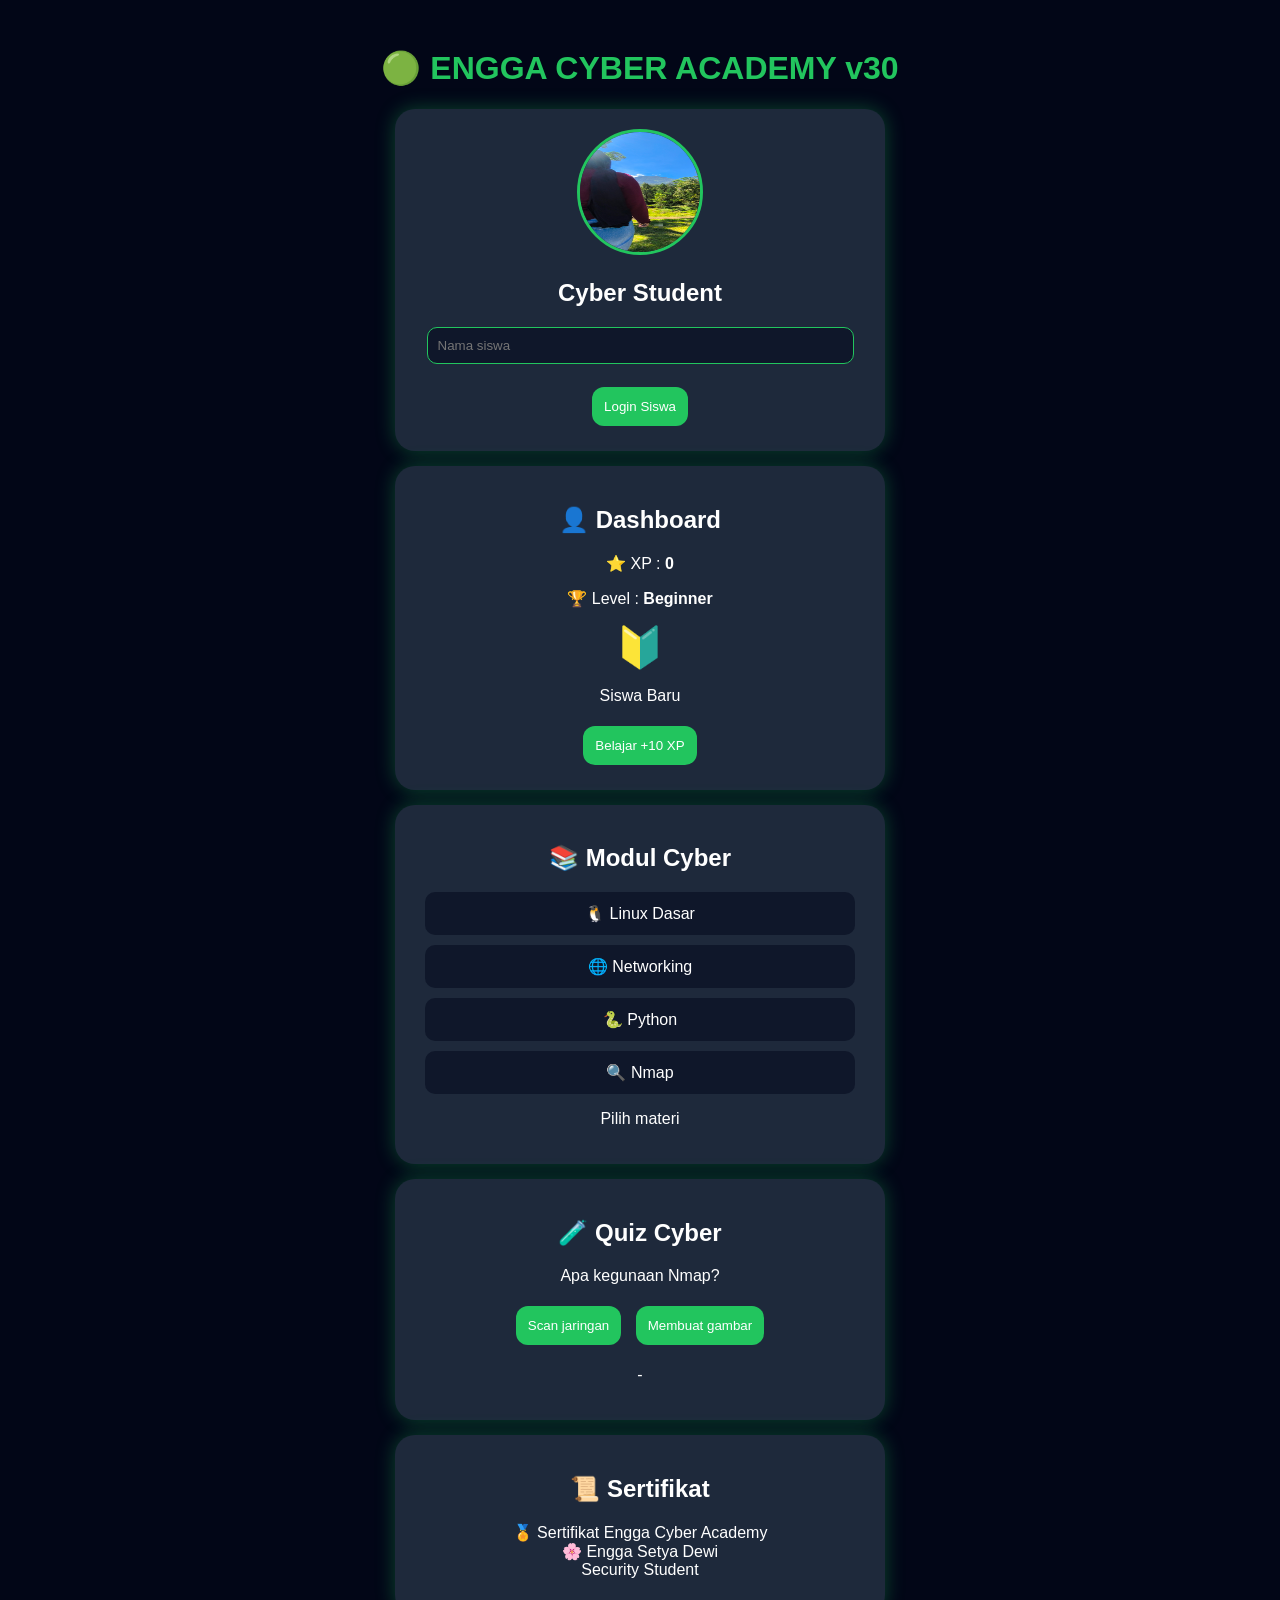
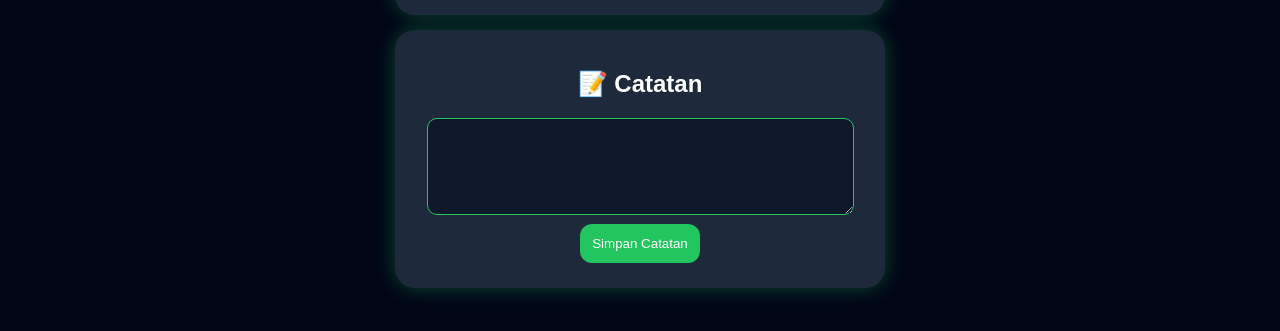
<file: index.html>
<!DOCTYPE html>
<html>
<head>
<meta charset="UTF-8">
<meta name="viewport" content="width=device-width, initial-scale=1">

<title>Engga Cyber Academy v30</title>

<style>
body{
background:#020617;
color:white;
font-family:Arial;
text-align:center;
padding:20px;
}

h1{
color:#22c55e;
}

.card{
background:#1e293b;
padding:20px;
margin:15px auto;
max-width:450px;
border-radius:20px;
box-shadow:0 0 20px #22c55e55;
}

img{
width:120px;
height:120px;
border-radius:50%;
border:3px solid #22c55e;
}

button{
background:#22c55e;
color:white;
border:0;
padding:12px;
margin:5px;
border-radius:12px;
}

input,textarea{
width:90%;
padding:10px;
background:#0f172a;
color:white;
border:1px solid #22c55e;
border-radius:10px;
}

.menu{
background:#0f172a;
padding:12px;
margin:10px;
border-radius:10px;
cursor:pointer;
}

.badge{
font-size:40px;
}

</style>

</head>

<body>

<h1>🟢 ENGGA CYBER ACADEMY v30</h1>


<div class="card">

<img src="icon.png">

<h2 id="nama">Cyber Student</h2>

<input id="user" placeholder="Nama siswa">

<br><br>

<button onclick="login()">
Login Siswa
</button>

</div>



<div class="card">

<h2>👤 Dashboard</h2>

<p>⭐ XP : <b id="xp">0</b></p>

<p>🏆 Level : <b id="level">Beginner</b></p>

<div class="badge" id="badge">
🔰
</div>

<p id="status">
Siswa Baru
</p>

<button onclick="tambahXP()">
Belajar +10 XP
</button>

</div>



<div class="card">

<h2>📚 Modul Cyber</h2>


<div class="menu" onclick="materi('Linux')">
🐧 Linux Dasar
</div>


<div class="menu" onclick="materi('Networking')">
🌐 Networking
</div>


<div class="menu" onclick="materi('Python')">
🐍 Python
</div>


<div class="menu" onclick="materi('Nmap')">
🔍 Nmap
</div>


<p id="materi">
Pilih materi
</p>

</div>




<div class="card">

<h2>🧪 Quiz Cyber</h2>

<p>Apa kegunaan Nmap?</p>

<button onclick="quiz(true)">
Scan jaringan
</button>

<button onclick="quiz(false)">
Membuat gambar
</button>

<p id="hasil">
-
</p>

</div>




<div class="card">

<h2>📜 Sertifikat</h2>

<p id="sertifikat">
🏅 Sertifikat Engga Cyber Academy<br>
🌸 Engga Setya Dewi<br>
Security Student
</p>
</p>

</div>




<div class="card">

<h2>📝 Catatan</h2>

<textarea id="catatan" rows="5"></textarea>

<br>

<button onclick="saveNote()">
Simpan Catatan
</button>

</div>




<script>

let xp =
Number(localStorage.getItem("xp")) || 0;


function update(){

document.getElementById("xp").innerHTML=xp;


let level="Beginner";
let badge="🔰";


if(xp>=50){
level="Explorer";
badge="⭐";
}


if(xp>=100){
level="Cyber Learner";
badge="🌟";
}


if(xp>=200){
level="Cyber Master";
badge="👑";

document.getElementById("sertifikat").innerHTML=
"🏅 Sertifikat Engga Cyber Academy";
}


document.getElementById("level").innerHTML=level;

document.getElementById("badge").innerHTML=badge;


localStorage.setItem("xp",xp);

}



function tambahXP(){

xp+=10;

update();

}



function login(){

let nama=
document.getElementById("user").value;

localStorage.setItem("nama",nama);

document.getElementById("nama").innerHTML=nama;

}



let nama=
localStorage.getItem("nama");


if(nama){

document.getElementById("nama").innerHTML=nama;

}



function materi(x){

document.getElementById("materi").innerHTML=
"Belajar "+x+" 🚀";

}



function quiz(jawab){

if(jawab){

xp+=20;

document.getElementById("hasil").innerHTML=
"Benar +20 XP 🎉";

update();

}else{

document.getElementById("hasil").innerHTML=
"Salah ❌";

}

}



function saveNote(){

localStorage.setItem(
"note",
document.getElementById("catatan").value
);

alert("Catatan tersimpan");

}



let note=
localStorage.getItem("note");

if(note){

document.getElementById("catatan").value=note;

}


update();

</script>


</body>
</html>
</file>
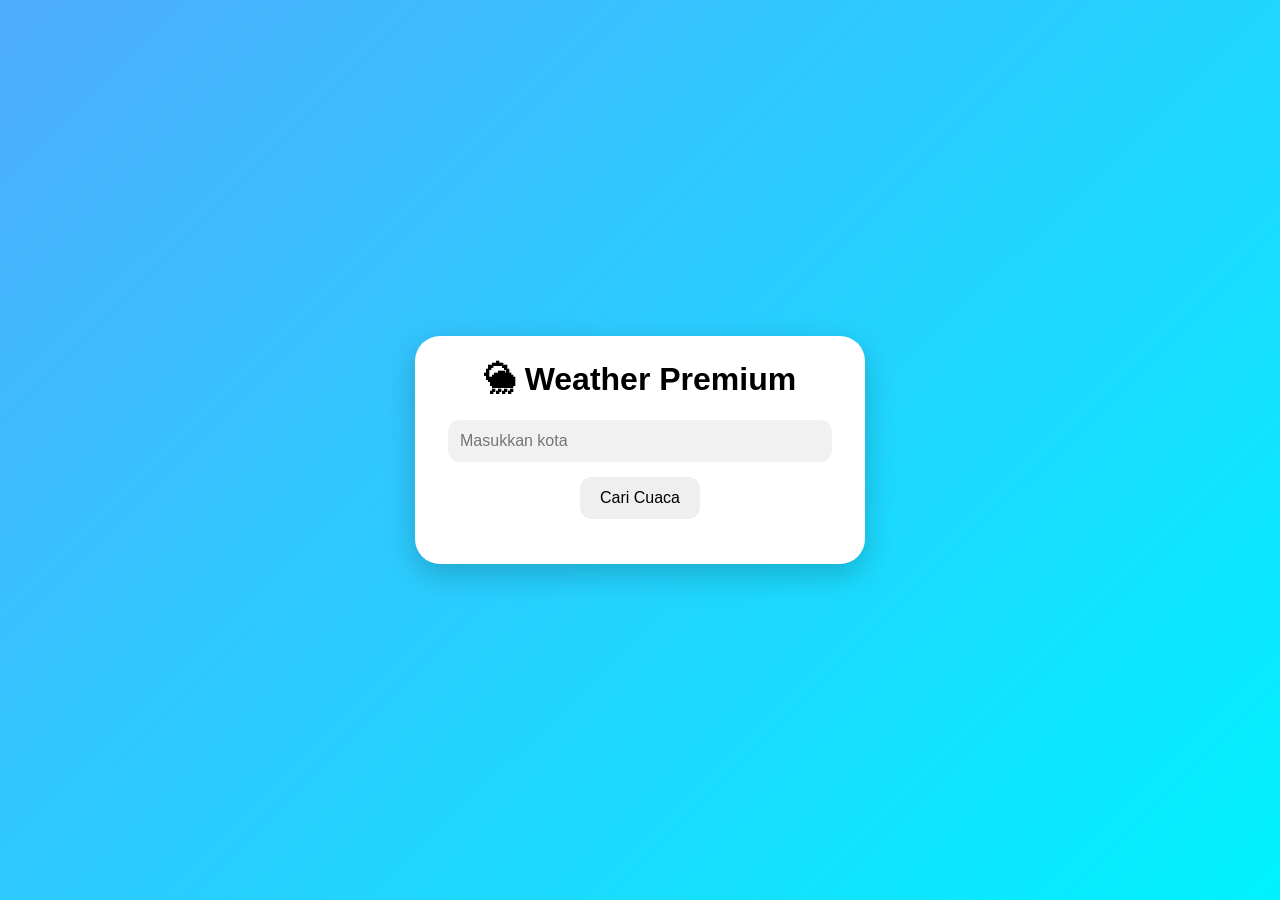
<file: cuaca/index.html>
<!DOCTYPE html><html>
<head>
<meta charset="UTF-8">
<meta name="viewport" content="width=device-width, initial-scale=1.0">
<title>Weather Premium</title><style>
body{
margin:0;
font-family:Arial,sans-serif;
background:linear-gradient(135deg,#4facfe,#00f2fe);
height:100vh;
display:flex;
justify-content:center;
align-items:center;
}

.card{
background:white;
width:90%;
max-width:400px;
padding:25px;
border-radius:25px;
box-shadow:0 10px 30px rgba(0,0,0,.2);
text-align:center;
}

h1{
margin-top:0;
}

input{
width:90%;
padding:12px;
border:none;
border-radius:12px;
background:#f1f1f1;
font-size:16px;
}

button{
margin-top:15px;
padding:12px 20px;
border:none;
border-radius:12px;
font-size:16px;
cursor:pointer;
}

#hasil{
margin-top:20px;
font-size:18px;
font-weight:bold;
}
</style></head><body><div class="card"><h1>🌦 Weather Premium</h1><input id="kota" placeholder="Masukkan kota"><br><button onclick="cekCuaca()">Cari Cuaca</button>

<div id="hasil"></div></div><script>
async function cekCuaca(){

let kota=document.getElementById("kota").value;

let hasil=document.getElementById("hasil");

hasil.innerHTML="Loading...";

try{

let res=await fetch(
"https://wttr.in/"+kota+"?format=3"
);

let data=await res.text();

hasil.innerHTML=data;

}catch{

hasil.innerHTML="Gagal mengambil data";

}

}
</script></body>
</html>
</file>
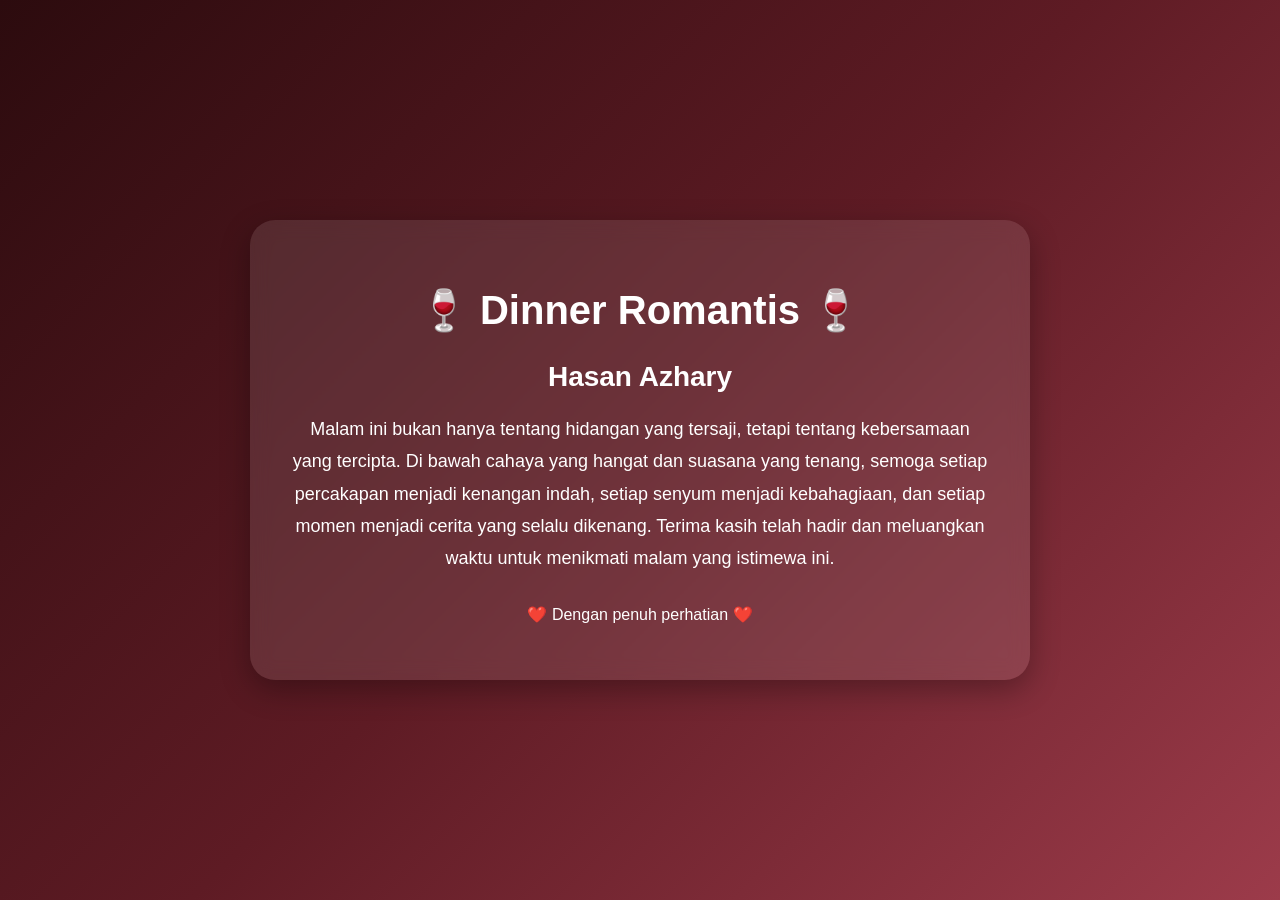
<file: website-profesional/index.html>
<!DOCTYPE html>
<html lang="id">
<head>
<meta charset="UTF-8">
<meta name="viewport" content="width=device-width, initial-scale=1.0">
<title>Dinner Romantis</title>

<style>
body{
    margin:0;
    min-height:100vh;
    display:flex;
    justify-content:center;
    align-items:center;
    text-align:center;
    font-family:Arial,sans-serif;
    background:linear-gradient(135deg,#2c0b0e,#5e1b24,#9c3b4a);
    color:white;
}

.kartu{
    max-width:700px;
    margin:20px;
    padding:40px;
    border-radius:25px;
    background:rgba(255,255,255,0.1);
    backdrop-filter:blur(10px);
    box-shadow:0 10px 30px rgba(0,0,0,0.3);
}

h1{
    font-size:40px;
}

.nama{
    font-size:28px;
    font-weight:bold;
    margin:20px 0;
}

.pesan{
    line-height:1.8;
    font-size:18px;
}
</style>
</head>
<body>

<div class="kartu">

<h1>🍷 Dinner Romantis 🍷</h1>

<div class="nama">
Hasan Azhary
</div>

<div class="pesan">
Malam ini bukan hanya tentang hidangan yang tersaji,
tetapi tentang kebersamaan yang tercipta.

Di bawah cahaya yang hangat dan suasana yang tenang,
semoga setiap percakapan menjadi kenangan indah,
setiap senyum menjadi kebahagiaan,
dan setiap momen menjadi cerita yang selalu dikenang.

Terima kasih telah hadir dan meluangkan waktu
untuk menikmati malam yang istimewa ini.
</div>

<p style="margin-top:30px;">
❤️ Dengan penuh perhatian ❤️
</p>

</div>

</body>
</html>
</file>
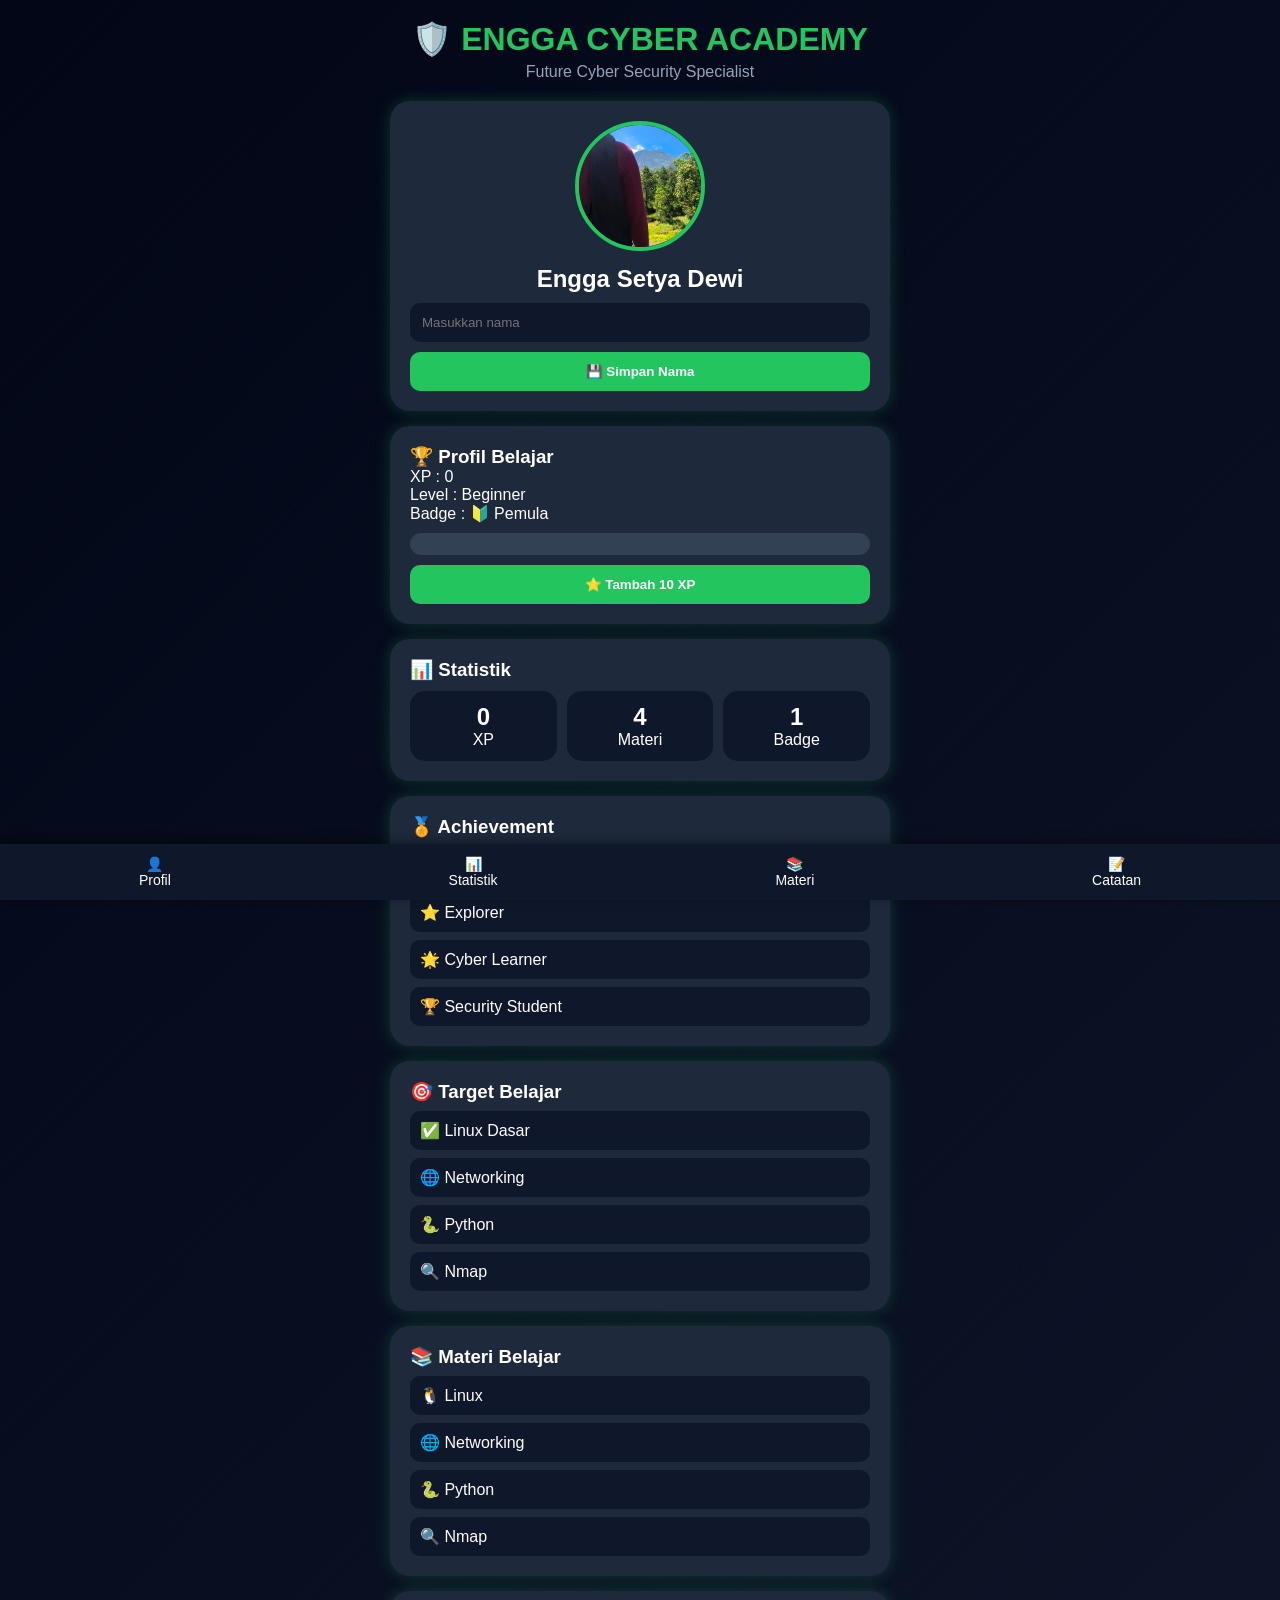
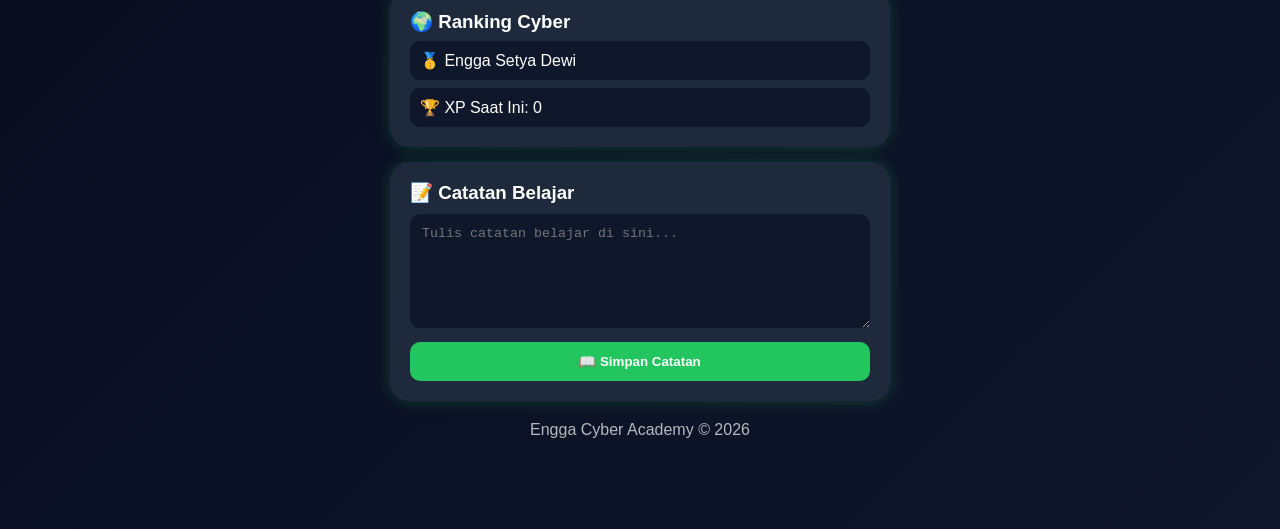
<file: index_backup_v28.html>
<!DOCTYPE html>
<html lang="id">
<head>
<meta charset="UTF-8">
<meta name="viewport" content="width=device-width, initial-scale=1.0">
<title>Engga Cyber Academy v28</title>

<style>
*{
margin:0;
padding:0;
box-sizing:border-box;
}

body{
font-family:Arial,sans-serif;
background:linear-gradient(135deg,#020617,#0f172a);
color:white;
padding:20px;
padding-bottom:90px;
}

.container{
max-width:500px;
margin:auto;
}

.title{
text-align:center;
color:#22c55e;
margin-bottom:5px;
}

.subtitle{
text-align:center;
color:#94a3b8;
margin-bottom:20px;
}

.card{
background:#1e293b;
border-radius:20px;
padding:20px;
margin-bottom:15px;
box-shadow:0 0 15px rgba(34,197,94,.25);
transition:.3s;
}

.card:hover{
transform:translateY(-3px);
}

.profile{
text-align:center;
}

.profile img{
width:130px;
height:130px;
border-radius:50%;
object-fit:cover;
border:4px solid #22c55e;
}

.profile h2{
margin-top:10px;
}

input, textarea{
width:100%;
padding:12px;
border:none;
border-radius:10px;
margin-top:10px;
background:#0f172a;
color:white;
}

button{
margin-top:10px;
padding:12px;
width:100%;
border:none;
border-radius:10px;
background:#22c55e;
color:white;
font-weight:bold;
}

.progress{
background:#334155;
height:22px;
border-radius:20px;
overflow:hidden;
margin-top:10px;
}

.progress-bar{
height:100%;
width:0%;
background:linear-gradient(90deg,#22c55e,#4ade80);
transition:.5s;
}

.stats{
display:flex;
justify-content:space-between;
gap:10px;
margin-top:10px;
}

.stat{
flex:1;
background:#0f172a;
padding:12px;
border-radius:15px;
text-align:center;
}

.material{
padding:10px;
margin-top:8px;
background:#0f172a;
border-radius:10px;
}

.bottom-nav{
position:fixed;
bottom:0;
left:0;
width:100%;
background:#0f172a;
display:flex;
justify-content:space-around;
padding:12px 0;
box-shadow:0 -2px 10px rgba(0,0,0,.4);
}

.bottom-nav a{
color:white;
text-decoration:none;
font-size:14px;
text-align:center;
}

.footer{
text-align:center;
opacity:.7;
margin-top:20px;
}
</style>
</head>

<body>

<div class="container">

<h1 class="title">🛡️ ENGGA CYBER ACADEMY</h1>
<p class="subtitle">Future Cyber Security Specialist</p>

<div class="card profile" id="profil">
<img src="icon.png">

<h2 id="nama">Engga Setya Dewi</h2>

<input type="text" id="user" placeholder="Masukkan nama">

<button onclick="simpanNama()">💾 Simpan Nama</button>
</div>

<div class="card">
<h3>🏆 Profil Belajar</h3>

<p>XP : <span id="xp">0</span></p>
<p>Level : <span id="level">Beginner</span></p>
<p>Badge : <span id="badge">🔰 Pemula</span></p>

<div class="progress">
<div class="progress-bar" id="bar"></div>
</div>

<button onclick="tambahXP()">⭐ Tambah 10 XP</button>
</div>

<div class="card" id="statistik">
<h3>📊 Statistik</h3>

<div class="stats">

<div class="stat">
<h2 id="xpStat">0</h2>
<p>XP</p>
</div>

<div class="stat">
<h2>4</h2>
<p>Materi</p>
</div>

<div class="stat">
<h2 id="badgeCount">1</h2>
<p>Badge</p>
</div>

</div>
</div>

<div class="card">
<h3>🏅 Achievement</h3>

<div class="material">🔰 Pemula Cyber</div>
<div class="material">⭐ Explorer</div>
<div class="material">🌟 Cyber Learner</div>
<div class="material">🏆 Security Student</div>

</div>

<div class="card">
<h3>🎯 Target Belajar</h3>

<div class="material">✅ Linux Dasar</div>
<div class="material">🌐 Networking</div>
<div class="material">🐍 Python</div>
<div class="material">🔍 Nmap</div>
</div>

<div class="card" id="materi">
<h3>📚 Materi Belajar</h3>

<div class="material">🐧 Linux</div>
<div class="material">🌐 Networking</div>
<div class="material">🐍 Python</div>
<div class="material">🔍 Nmap</div>
</div>

<div class="card">
<h3>🌍 Ranking Cyber</h3>

<div class="material">
🥇 Engga Setya Dewi
</div>

<div class="material">
🏆 XP Saat Ini:
<span id="xpRank">0</span>
</div>

</div>

<div class="card" id="catatan">
<h3>📝 Catatan Belajar</h3>

<textarea id="catatanText" rows="6"
placeholder="Tulis catatan belajar di sini..."></textarea>

<button onclick="simpanCatatan()">📖 Simpan Catatan</button>
</div>

<div class="footer">
Engga Cyber Academy © 2026
</div>

</div>

<div class="bottom-nav">
<a href="#profil">👤<br>Profil</a>
<a href="#statistik">📊<br>Statistik</a>
<a href="#materi">📚<br>Materi</a>
<a href="#catatan">📝<br>Catatan</a>
</div>

<script>
let xp = parseInt(localStorage.getItem("xp")) || 0;

function updateXP(){

let level = "Beginner";
let badge = "🔰 Pemula";
let badgeCount = 1;

if(xp >= 50){
level = "Explorer";
badge = "⭐ Explorer";
badgeCount = 2;
}

if(xp >= 100){
level = "Cyber Learner";
badge = "🌟 Cyber Learner";
badgeCount = 3;
}

if(xp >= 200){
level = "Security Student";
badge = "🏆 Security Student";
badgeCount = 4;
}

document.getElementById("xp").textContent = xp;
document.getElementById("xpStat").textContent = xp;
document.getElementById("xpRank").textContent = xp;

document.getElementById("level").textContent = level;
document.getElementById("badge").textContent = badge;
document.getElementById("badgeCount").textContent = badgeCount;

let persen = Math.min(xp,100);
document.getElementById("bar").style.width = persen + "%";

localStorage.setItem("xp",xp);
}

function tambahXP(){
xp += 10;
updateXP();
}

function simpanNama(){
let nama = document.getElementById("user").value;

if(nama.trim() !== ""){
localStorage.setItem("engga_nama",nama);
document.getElementById("nama").textContent = nama;
}
}

function simpanCatatan(){
let isi =
document.getElementById("catatanText").value;

localStorage.setItem(
"engga_catatan",
isi
);
}

let nama =
localStorage.getItem(
"engga_nama"
);

if(nama){
document.getElementById("nama").textContent =
nama;
}

let catatan =
localStorage.getItem(
"engga_catatan"
);

if(catatan){
document.getElementById("catatanText").value =
catatan;
}

updateXP();
</script>

</body>
</html>
</file>
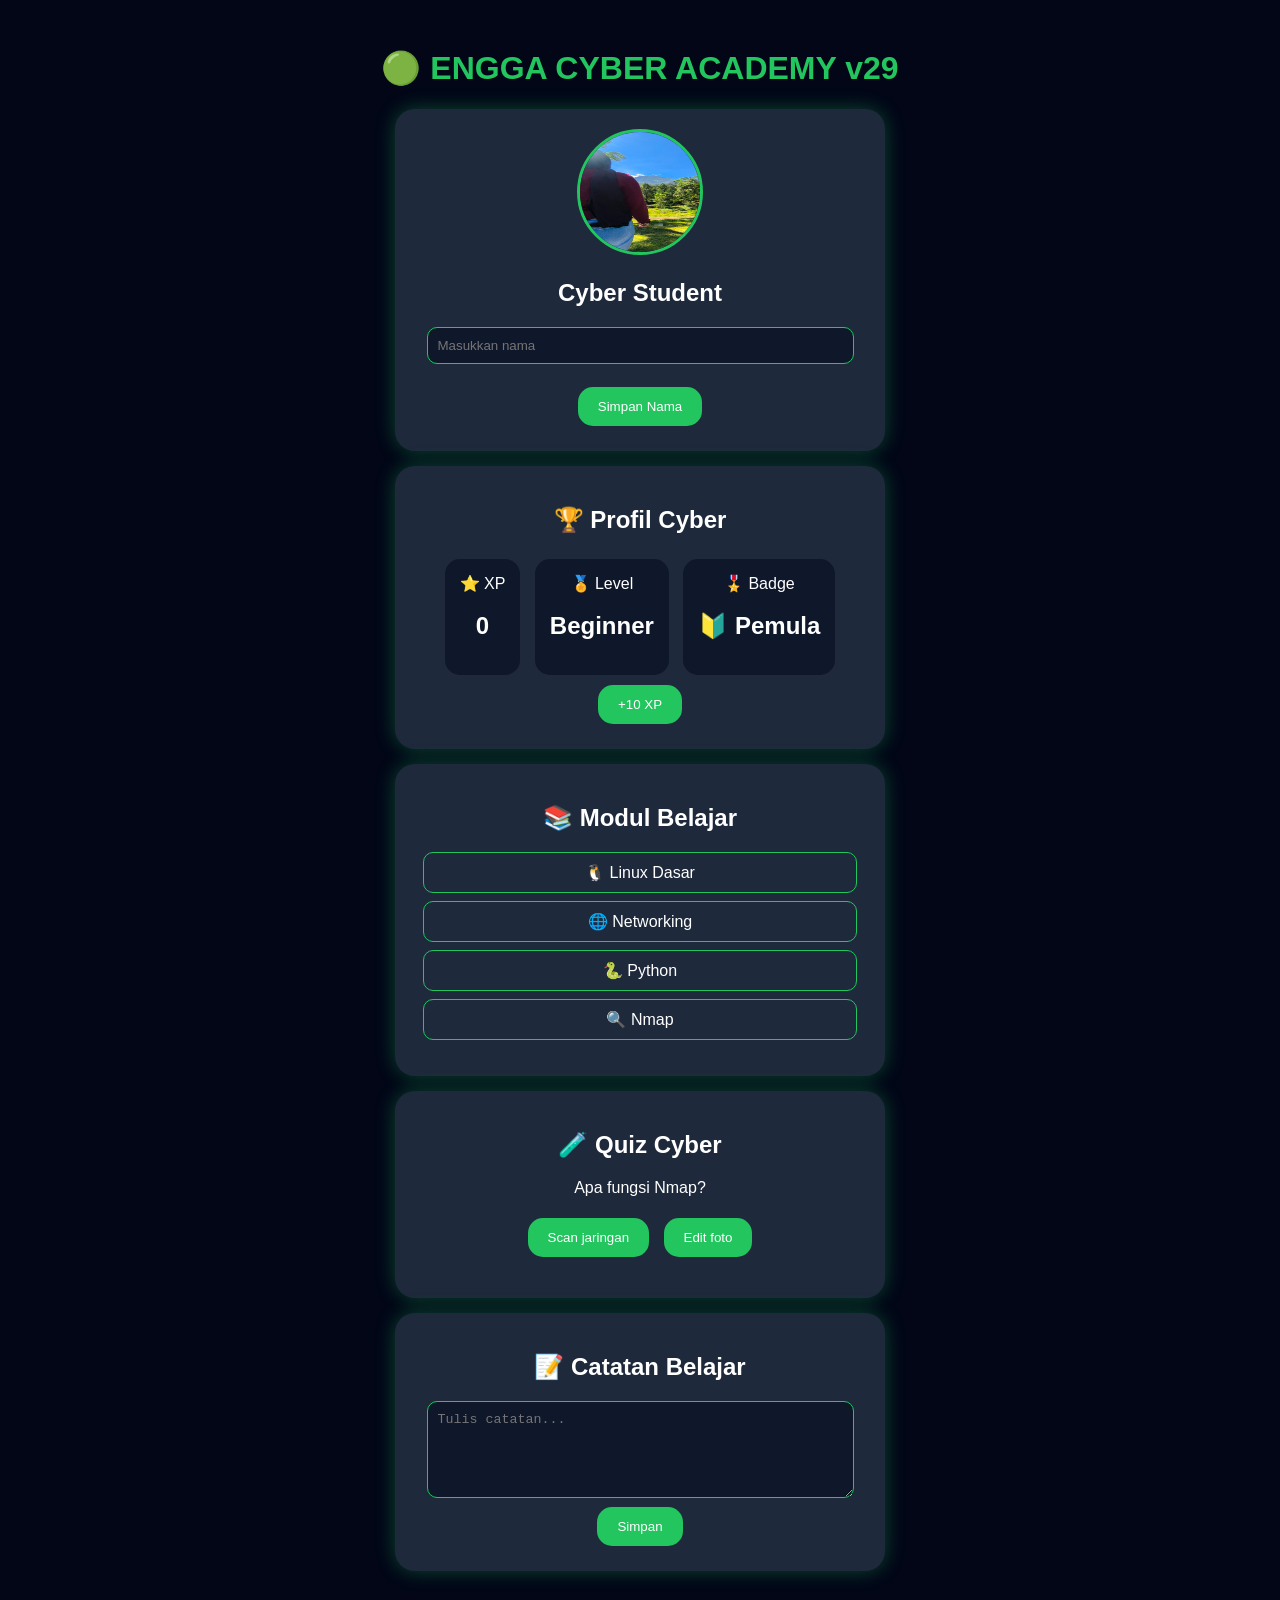
<file: index_backup_v30.html>
<!DOCTYPE html>
<html>
<head>
<meta charset="UTF-8">
<meta name="viewport" content="width=device-width, initial-scale=1">

<title>Engga Cyber Academy v29</title>

<style>
body{
background:#020617;
color:white;
font-family:Arial,sans-serif;
text-align:center;
padding:20px;
}

h1{
color:#22c55e;
}

.card{
background:#1e293b;
border-radius:20px;
padding:20px;
margin:15px auto;
max-width:450px;
box-shadow:0 0 20px #22c55e55;
}

img{
width:120px;
height:120px;
border-radius:50%;
border:3px solid #22c55e;
}

button{
background:#22c55e;
color:white;
border:0;
padding:12px 20px;
border-radius:15px;
margin:5px;
}

input,textarea{
width:90%;
padding:10px;
border-radius:10px;
background:#0f172a;
color:white;
border:1px solid #22c55e;
}

.stat{
display:inline-block;
background:#0f172a;
padding:15px;
border-radius:15px;
margin:5px;
}

.materi{
cursor:pointer;
padding:10px;
border:1px solid #22c55e;
border-radius:10px;
margin:8px;
}

</style>
</head>

<body>

<h1>🟢 ENGGA CYBER ACADEMY v29</h1>

<div class="card">

<img src="icon.png">

<h2 id="nama">Cyber Student</h2>

<input id="user" placeholder="Masukkan nama">

<br><br>

<button onclick="simpanNama()">Simpan Nama</button>

</div>


<div class="card">

<h2>🏆 Profil Cyber</h2>

<div class="stat">
⭐ XP
<h2 id="xp">0</h2>
</div>

<div class="stat">
🏅 Level
<h2 id="level">Beginner</h2>
</div>

<div class="stat">
🎖️ Badge
<h2 id="badge">🔰</h2>
</div>

<br>

<button onclick="tambahXP()">+10 XP</button>

</div>


<div class="card">

<h2>📚 Modul Belajar</h2>

<div class="materi" onclick="belajar('Linux')">
🐧 Linux Dasar
</div>

<div class="materi" onclick="belajar('Networking')">
🌐 Networking
</div>

<div class="materi" onclick="belajar('Python')">
🐍 Python
</div>

<div class="materi" onclick="belajar('Nmap')">
🔍 Nmap
</div>

<p id="hasil"></p>

</div>


<div class="card">

<h2>🧪 Quiz Cyber</h2>

<p>Apa fungsi Nmap?</p>

<button onclick="jawab(true)">
Scan jaringan
</button>

<button onclick="jawab(false)">
Edit foto
</button>

<p id="quiz"></p>

</div>


<div class="card">

<h2>📝 Catatan Belajar</h2>

<textarea id="catatan"
rows="5"
placeholder="Tulis catatan...">
</textarea>

<br>

<button onclick="simpanCatatan()">
Simpan
</button>

</div>


<script>

let xp =
parseInt(localStorage.getItem("xp")) || 0;


function update(){

document.getElementById("xp").innerHTML=xp;

let level="Beginner";
let badge="🔰 Pemula";


if(xp>=50){
level="Explorer";
badge="⭐ Explorer";
}


if(xp>=100){
level="Cyber Learner";
badge="🌟 Cyber Learner";
}


if(xp>=200){
level="Cyber Master";
badge="👑 Cyber Master";
}


document.getElementById("level").innerHTML=level;

document.getElementById("badge").innerHTML=badge;


localStorage.setItem("xp",xp);

}


function tambahXP(){

xp+=10;

update();

}


function simpanNama(){

let n=document.getElementById("user").value;

localStorage.setItem("nama",n);

document.getElementById("nama").innerHTML=n;

}


let nama=
localStorage.getItem("nama");

if(nama){

document.getElementById("nama").innerHTML=nama;

}


function belajar(x){

document.getElementById("hasil").innerHTML=
"Sedang belajar "+x+" 🚀";

}


function jawab(benar){

if(benar){

xp+=20;

document.getElementById("quiz").innerHTML=
"Benar! +20 XP 🎉";

update();

}

else{

document.getElementById("quiz").innerHTML=
"Salah coba lagi";

}

}


function simpanCatatan(){

let c=
document.getElementById("catatan").value;

localStorage.setItem("catatan",c);

alert("Catatan tersimpan");

}


let c=
localStorage.getItem("catatan");

if(c){

document.getElementById("catatan").value=c;

}


update();

</script>

</body>
</html>
</file>
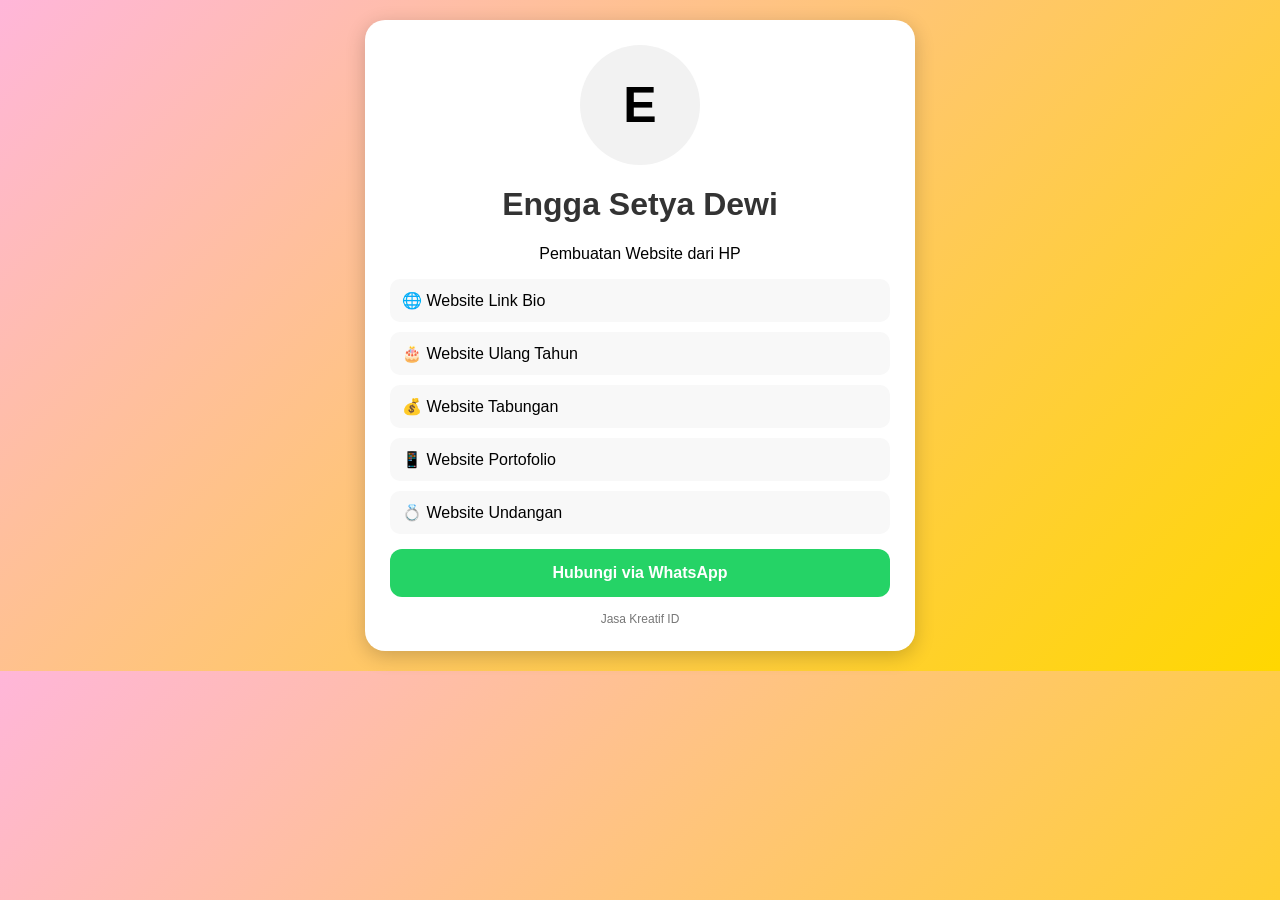
<file: jasa.html>
<!DOCTYPE html>
<html lang="id">
<head>
<meta charset="UTF-8">
<meta name="viewport" content="width=device-width, initial-scale=1">
<title>Jasa Kreatif ID</title>

<style>
body{
margin:0;
font-family:Arial,sans-serif;
background:linear-gradient(135deg,#ffb6d9,#ffd700);
padding:20px;
}

.card{
max-width:500px;
margin:auto;
background:white;
padding:25px;
border-radius:20px;
box-shadow:0 5px 20px rgba(0,0,0,.2);
text-align:center;
}

.foto{
width:120px;
height:120px;
border-radius:50%;
background:#f2f2f2;
margin:auto;
display:flex;
align-items:center;
justify-content:center;
font-size:50px;
font-weight:bold;
}

h1{
color:#333;
}

.layanan{
background:#f8f8f8;
padding:12px;
margin:10px 0;
border-radius:10px;
text-align:left;
}

.btn{
display:block;
background:#25D366;
color:white;
padding:15px;
border-radius:12px;
text-decoration:none;
font-weight:bold;
margin-top:15px;
}

.footer{
margin-top:15px;
font-size:12px;
color:#777;
}
</style>
</head>
<body>

<div class="card">

<div class="foto">E</div>

<h1>Engga Setya Dewi</h1>

<p>Pembuatan Website dari HP</p>

<div class="layanan">
🌐 Website Link Bio
</div>

<div class="layanan">
🎂 Website Ulang Tahun
</div>

<div class="layanan">
💰 Website Tabungan
</div>

<div class="layanan">
📱 Website Portofolio
</div>

<div class="layanan">
💍 Website Undangan
</div>

<a class="btn" href="https://wa.me/6283195289657">
Hubungi via WhatsApp
</a>

<div class="footer">
Jasa Kreatif ID
</div>

</div>

</body>
</html>
</file>
